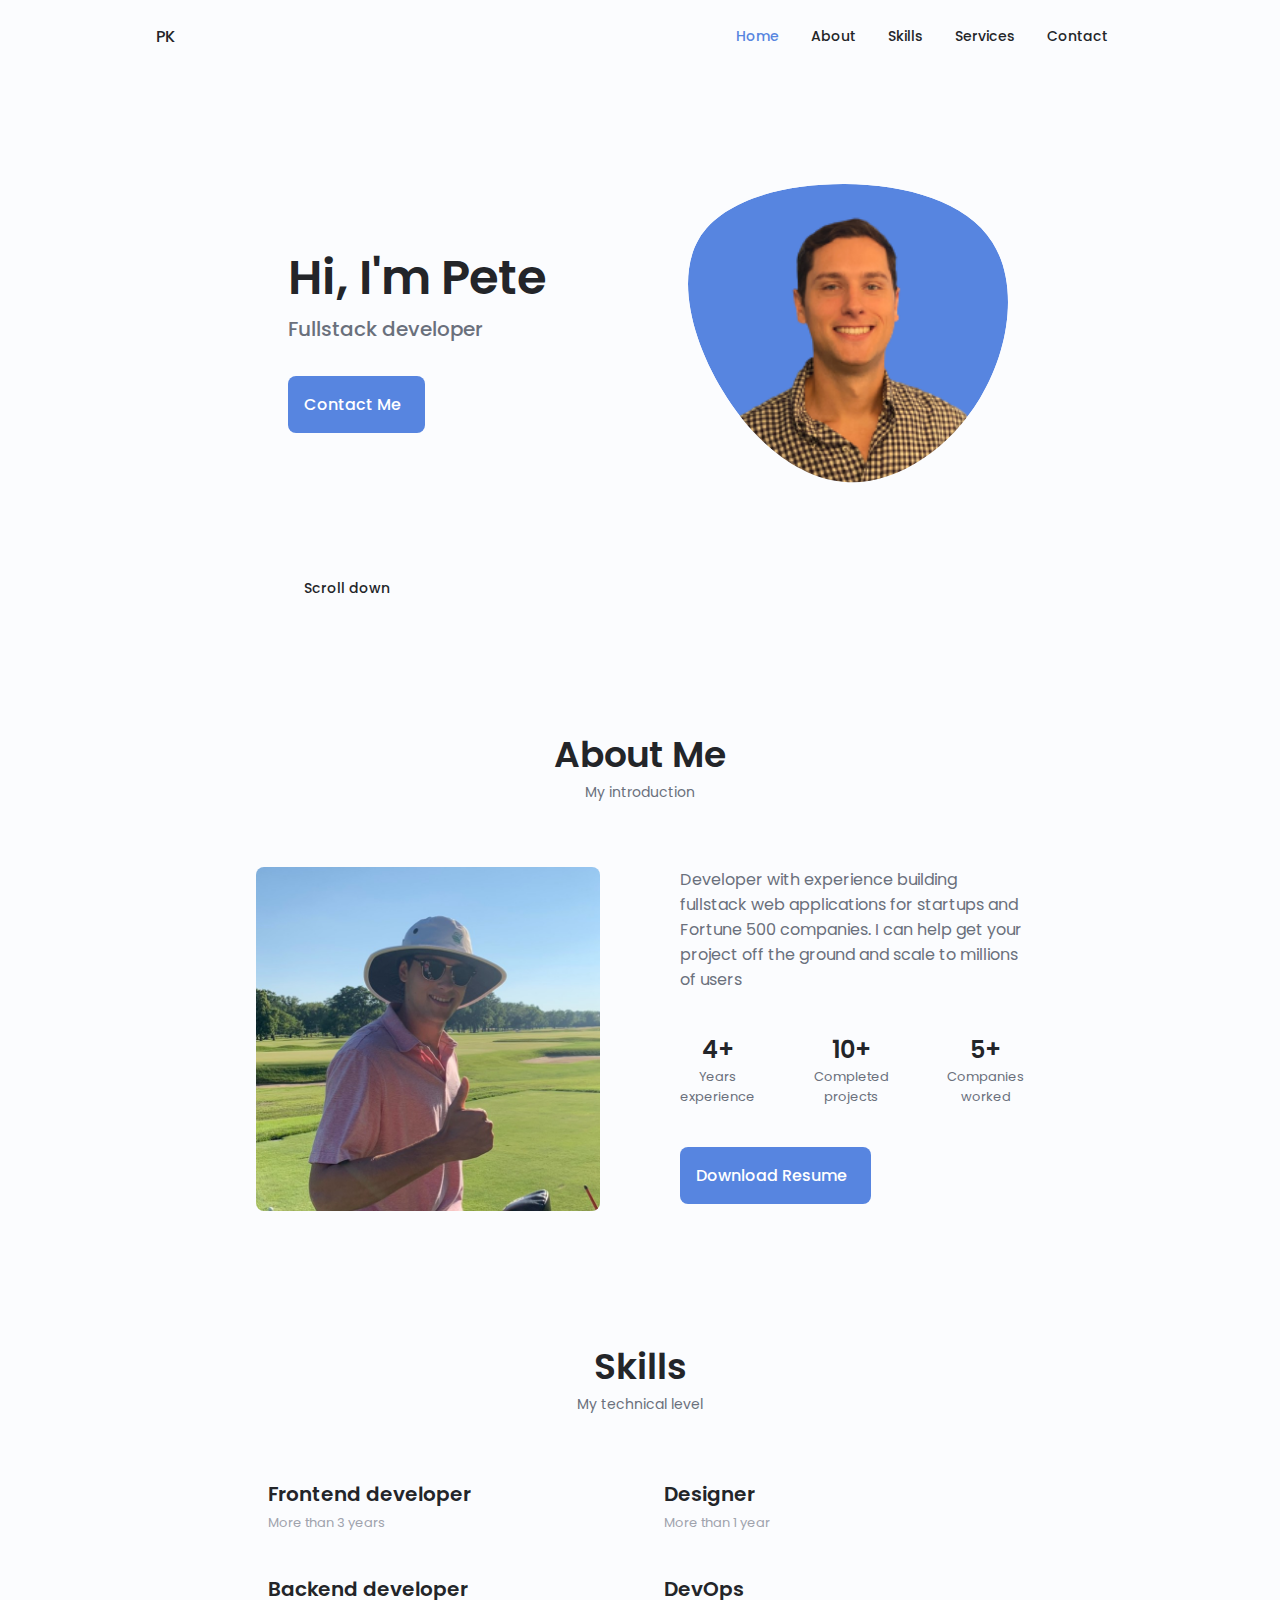
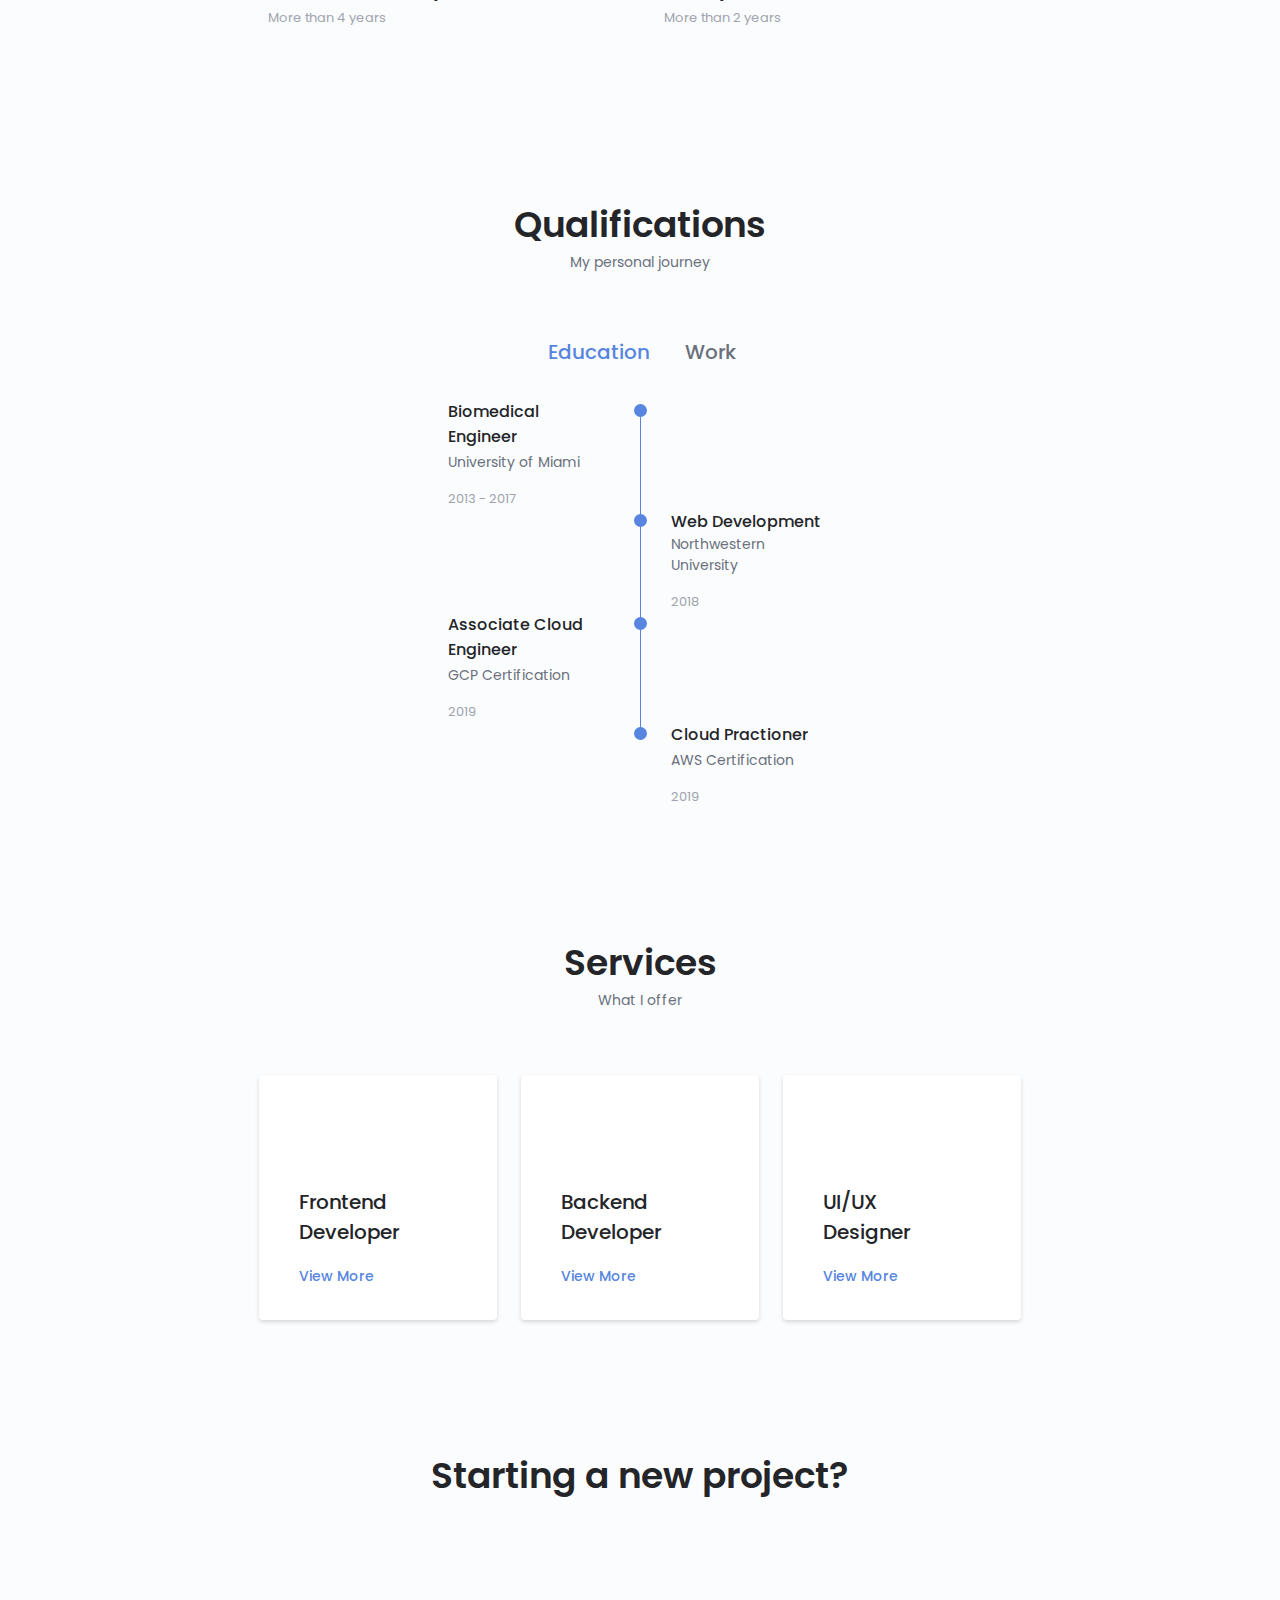
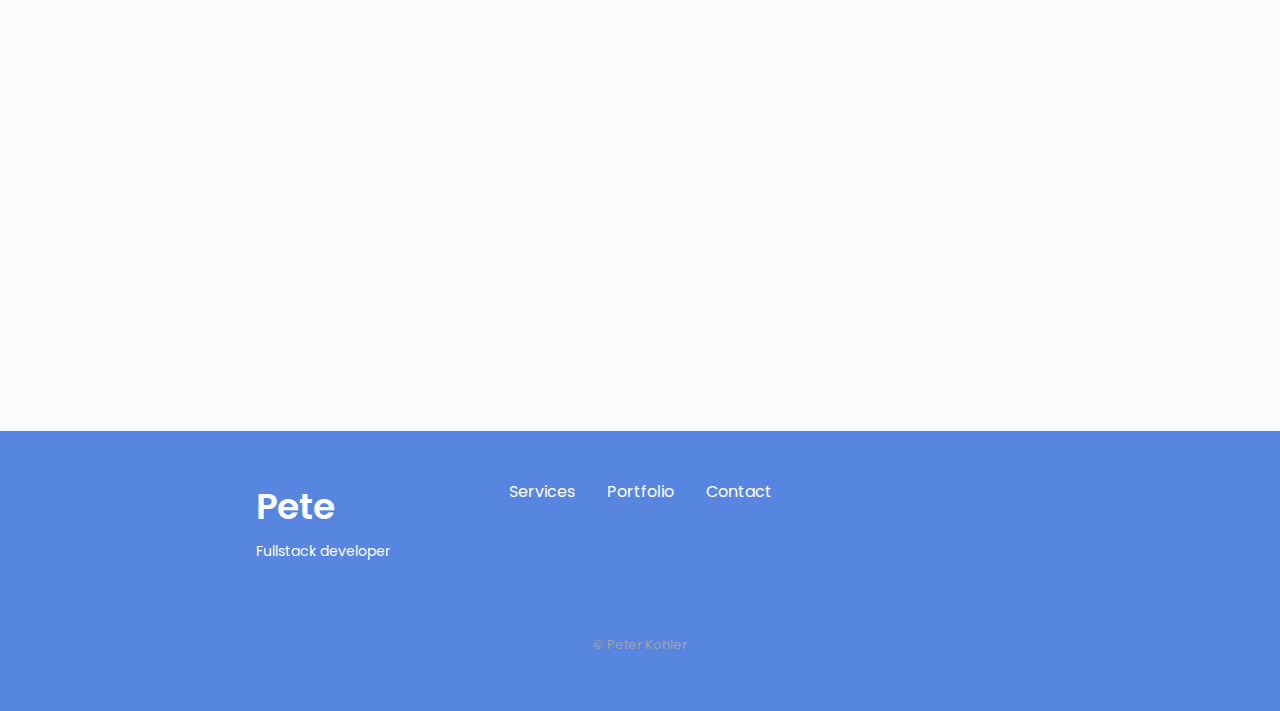
<file: index.html>
<!DOCTYPE html>
<html lang="en">
  <head>
    <meta charset="UTF-8" />
    <meta name="viewport" content="width=device-width, initial-scale=1.0" />

    <!--==================== UNICONS ====================-->
    <link
      rel="stylesheet"
      href="https://unicons.iconscout.com/release/v3.0.6/css/line.css"
    />

    <!--==================== SWIPER CSS====================-->
    <link rel="stylesheet" href="assets/css/swiper-bundle.min.css" />

    <!--==================== CSS ==========-->
    <link rel="stylesheet" href="assets/css/styles.css" />

    <title>Responsive Portfolio Website</title>
    <!-- <link rel="shortcut icon" href="/assets/img/favicon.ico" /> -->
    <link
      rel="shortcut icon"
      type="image/png"
      href="/assets/img/favicon-96x96.png"
    />
  </head>
  <body>
    <!--==================== HEADER ====================-->
    <header class="header" id="header">
      <nav class="nav container">
        <a href="#" class="nav__logo">PK</a>

        <div class="nav__menu" id="nav-menu">
          <ul class="nav__list grid">
            <li class="nav__item">
              <a href="#home" class="nav__link active-link">
                <i class="uil uil-estate nav__icon"></i> Home
              </a>
            </li>

            <li class="nav__item">
              <a href="#about" class="nav__link">
                <i class="uil uil-user nav__icon"></i> About
              </a>
            </li>

            <li class="nav__item">
              <a href="#skills" class="nav__link">
                <i class="uil uil-file-alt nav__icon"></i> Skills
              </a>
            </li>

            <li class="nav__item">
              <a href="#services" class="nav__link">
                <i class="uil uil-briefcase-alt nav__icon"></i> Services
              </a>
            </li>

            <!-- <li class="nav__item">
              <a href="#portfolio" class="nav__link">
                <i class="uil uil-scenery nav__icon"></i> Portfolio
              </a>
            </li> -->

            <li class="nav__item">
              <a href="#contact" class="nav__link">
                <i class="uil uil-message nav__icon"></i> Contact
              </a>
            </li>
          </ul>

          <i class="uil uil-times nav__close" id="nav-close"></i>
        </div>

        <div class="nav__btns">
          <!-- Theme change button -->
          <i class="uil uil-moon change-theme" id="theme-button"></i>

          <div class="nav__toggle" id="nav-toggle">
            <i class="uil uil-apps"></i>
          </div>
        </div>
      </nav>
    </header>

    <!--==================== MAIN ====================-->
    <main class="main">
      <!--==================== HOME ====================-->
      <section class="home section" id="home">
        <div class="home__container container grid">
          <div class="home__content grid">
            <div class="home__social">
              <a
                href="https://www.linkedin.com/in/peter-kohler/"
                target="_blank"
                class="home__social-icon"
              >
                <i class="uil uil-linkedin-alt"></i>
              </a>

              <a
                href="https://dribbble.com/peterk95"
                target="_blank"
                class="home__social-icon"
              >
                <i class="uil uil-dribbble"></i>
              </a>

              <a
                href="https://github.com/pkohler95"
                target="_blank"
                class="home__social-icon"
              >
                <i class="uil uil-github-alt"></i>
              </a>
            </div>

            <div class="home__img">
              <svg class="home__blob" viewBox="0 0 200 187">
                <mask id="mask0" mask-type="alpha">
                  <path
                    d="M190.312 36.4879C206.582 62.1187 201.309 102.826 182.328 134.186C163.346 165.547 
                                    130.807 187.559 100.226 186.353C69.6454 185.297 41.0228 161.023 21.7403 129.362C2.45775 
                                    97.8511 -7.48481 59.1033 6.67581 34.5279C20.9871 10.1032 59.7028 -0.149132 97.9666 
                                    0.00163737C136.23 0.303176 174.193 10.857 190.312 36.4879Z"
                  />
                </mask>
                <g mask="url(#mask0)">
                  <path
                    d="M190.312 36.4879C206.582 62.1187 201.309 102.826 182.328 134.186C163.346 
                                    165.547 130.807 187.559 100.226 186.353C69.6454 185.297 41.0228 161.023 21.7403 
                                    129.362C2.45775 97.8511 -7.48481 59.1033 6.67581 34.5279C20.9871 10.1032 59.7028 
                                    -0.149132 97.9666 0.00163737C136.23 0.303176 174.193 10.857 190.312 36.4879Z"
                  />

                  <!--==================== 
                                        Insert your image in the Img folder and Change your image |
                                        Center your image with X: horizontal, Y: vertical 
                                    ====================-->
                  <image
                    class="home__blob-img"
                    x="-115"
                    y="-140"
                    href="assets/img/Untitled_design-removebg-preview.png"
                  />
                </g>
              </svg>
            </div>

            <div class="home__data">
              <h1 class="home__title">Hi, I'm Pete</h1>
              <h3 class="home__subtitle">Fullstack developer</h3>
              <p class="home__description"></p>
              <a href="#contact" class="button button--flex">
                Contact Me <i class="uil uil-message button__icon"></i>
              </a>
            </div>
          </div>

          <div class="home__scroll">
            <a href="#about" class="home__scroll-button button--flex">
              <i class="uil uil-mouse-alt home__scroll-mouse"></i>
              <span class="home__scroll-name">Scroll down</span>
              <i class="uil uil-arrow-down home__scroll-arrow"></i>
            </a>
          </div>
        </div>
      </section>

      <!--==================== ABOUT ====================-->
      <section class="about section" id="about">
        <h2 class="section__title">About Me</h2>
        <span class="section__subtitle">My introduction</span>

        <div class="about__container container grid">
          <img src="assets/img/Headshot2.jpg" alt="" class="about__img" />

          <div class="about__data">
            <p class="about__description">
              Developer with experience building fullstack web applications for
              startups and Fortune 500 companies. I can help get your project
              off the ground and scale to millions of users
            </p>

            <div class="about__info">
              <div>
                <span class="about__info-title">4+</span>
                <span class="about__info-name"
                  >Years <br />
                  experience</span
                >
              </div>

              <div>
                <span class="about__info-title">10+</span>
                <span class="about__info-name"
                  >Completed <br />
                  projects</span
                >
              </div>

              <div>
                <span class="about__info-title">5+</span>
                <span class="about__info-name"
                  >Companies <br />
                  worked</span
                >
              </div>
            </div>

            <div class="about__buttons">
              <!--==================== Change your CV ====================-->
              <a
                target="_blank"
                download=""
                href="assets/pdf/Resume-Peter-Kohler (1).pdf"
                class="button button--flex"
              >
                Download Resume
                <i class="uil uil-download-alt button__icon"></i>
              </a>
            </div>
          </div>
        </div>
      </section>

      <!--==================== SKILLS ====================-->
      <section class="skills section" id="skills">
        <h2 class="section__title">Skills</h2>
        <span class="section__subtitle">My technical level</span>

        <div class="skills__container container grid">
          <div>
            <!--=============== SKILLS 1 ===============-->
            <div class="skills__content skills__close">
              <div class="skills__header">
                <i class="uil uil-brackets-curly skills__icon"></i>

                <div>
                  <h1 class="skills__title">Frontend developer</h1>
                  <span class="skills__subtitle">More than 3 years</span>
                </div>

                <i class="uil uil-angle-down skills__arrow"></i>
              </div>

              <div class="skills__list grid">
                <div class="skills__data">
                  <div class="skills__titles">
                    <h3 class="skills__name">JavaScript/Typescript</h3>
                    <span class="skills__number">90%</span>
                  </div>
                  <div class="skills__bar">
                    <span class="skills__percentage skills__js"></span>
                  </div>
                </div>

                <div class="skills__data">
                  <div class="skills__titles">
                    <h3 class="skills__name">React</h3>
                    <span class="skills__number">90%</span>
                  </div>
                  <div class="skills__bar">
                    <span class="skills__percentage skills__react"></span>
                  </div>
                </div>

                <div class="skills__data">
                  <div class="skills__titles">
                    <h3 class="skills__name">CSS</h3>
                    <span class="skills__number">85%</span>
                  </div>
                  <div class="skills__bar">
                    <span class="skills__percentage skills__css"></span>
                  </div>
                </div>
              </div>
            </div>

            <!--=============== SKILLS 2 ===============-->
            <div class="skills__content skills__close">
              <div class="skills__header">
                <i class="uil uil-server-network skills__icon"></i>

                <div>
                  <h1 class="skills__title">Backend developer</h1>
                  <span class="skills__subtitle">More than 4 years</span>
                </div>

                <i class="uil uil-angle-down skills__arrow"></i>
              </div>

              <div class="skills__list grid">
                <div class="skills__data">
                  <div class="skills__titles">
                    <h3 class="skills__name">Java</h3>
                    <span class="skills__number">90%</span>
                  </div>
                  <div class="skills__bar">
                    <span class="skills__percentage skills__java"></span>
                  </div>
                </div>

                <div class="skills__data">
                  <div class="skills__titles">
                    <h3 class="skills__name">Node Js</h3>
                    <span class="skills__number">85%</span>
                  </div>
                  <div class="skills__bar">
                    <span class="skills__percentage skills__node"></span>
                  </div>
                </div>

                <div class="skills__data">
                  <div class="skills__titles">
                    <h3 class="skills__name">Firebase</h3>
                    <span class="skills__number">90%</span>
                  </div>
                  <div class="skills__bar">
                    <span class="skills__percentage skills__firebase"></span>
                  </div>
                </div>

                <div class="skills__data">
                  <div class="skills__titles">
                    <h3 class="skills__name">Python</h3>
                    <span class="skills__number">80%</span>
                  </div>
                  <div class="skills__bar">
                    <span class="skills__percentage skills__python"></span>
                  </div>
                </div>
              </div>
            </div>
          </div>

          <div>
            <!--=============== SKILLS 3 ===============-->
            <div class="skills__content skills__close">
              <div class="skills__header">
                <i class="uil uil-swatchbook skills__icon"></i>

                <div>
                  <h1 class="skills__title">Designer</h1>
                  <span class="skills__subtitle">More than 1 year</span>
                </div>

                <i class="uil uil-angle-down skills__arrow"></i>
              </div>

              <div class="skills__list grid">
                <div class="skills__data">
                  <div class="skills__titles">
                    <h3 class="skills__name">Figma</h3>
                    <span class="skills__number">90%</span>
                  </div>
                  <div class="skills__bar">
                    <span class="skills__percentage skills__figma"></span>
                  </div>
                </div>

                <div class="skills__data">
                  <div class="skills__titles">
                    <h3 class="skills__name">Sketch</h3>
                    <span class="skills__number">85%</span>
                  </div>
                  <div class="skills__bar">
                    <span class="skills__percentage skills__sketch"></span>
                  </div>
                </div>

                <div class="skills__data">
                  <div class="skills__titles">
                    <h3 class="skills__name">Photoshop</h3>
                    <span class="skills__number">85%</span>
                  </div>
                  <div class="skills__bar">
                    <span class="skills__percentage skills__photoshop"></span>
                  </div>
                </div>
              </div>
            </div>

            <!--=============== SKILLS 4 ===============-->
            <div class="skills__content skills__close">
              <div class="skills__header">
                <i class="uil uil-code-branch skills__icon"></i>

                <div>
                  <h1 class="skills__title">DevOps</h1>
                  <span class="skills__subtitle">More than 2 years</span>
                </div>

                <i class="uil uil-angle-down skills__arrow"></i>
              </div>

              <div class="skills__list grid">
                <div class="skills__data">
                  <div class="skills__titles">
                    <h3 class="skills__name">AWS</h3>
                    <span class="skills__number">85%</span>
                  </div>
                  <div class="skills__bar">
                    <span class="skills__percentage skills__aws"></span>
                  </div>
                </div>

                <div class="skills__data">
                  <div class="skills__titles">
                    <h3 class="skills__name">GCP/Kubernetes</h3>
                    <span class="skills__number">80%</span>
                  </div>
                  <div class="skills__bar">
                    <span class="skills__percentage skills__gcp"></span>
                  </div>
                </div>

                <div class="skills__data">
                  <div class="skills__titles">
                    <h3 class="skills__name">CI/CD</h3>
                    <span class="skills__number">85%</span>
                  </div>
                  <div class="skills__bar">
                    <span class="skills__percentage skills__cicd"></span>
                  </div>
                </div>
              </div>
            </div>
          </div>
        </div>
      </section>

      <!--==================== QUALIFICATION ====================-->
      <section class="qualification section">
        <h2 class="section__title">Qualifications</h2>
        <span class="section__subtitle">My personal journey</span>

        <div class="qualification__container container">
          <div class="qualification__tabs">
            <div
              class="qualification__button button--flex qualification__active"
              data-target="#education"
            >
              <i class="uil uil-graduation-cap qualification__icon"></i>
              Education
            </div>

            <div class="qualification__button button--flex" data-target="#work">
              <i class="uil uil-briefcase-alt qualification__icon"></i>
              Work
            </div>
          </div>

          <div class="qualification__sections">
            <!--=============== QUALIFICATION CONTENT 1 ===============-->
            <div
              class="qualification__content qualification__active"
              data-content
              id="education"
            >
              <!--=============== QUALIFICATION 1 ===============-->
              <div class="qualification__data">
                <div>
                  <h3 class="qualification__title">Biomedical Engineer</h3>
                  <span class="qualification__subtitle"
                    >University of Miami</span
                  >
                  <div class="qualification__calendar">
                    <i class="uil uil-calendar-alt"></i>
                    2013 - 2017
                  </div>
                </div>

                <div>
                  <span class="qualification__rounder"></span>
                  <span class="qualification__line"></span>
                </div>
              </div>

              <!--=============== QUALIFICATION 2 ===============-->
              <div class="qualification__data">
                <div></div>

                <div>
                  <span class="qualification__rounder"></span>
                  <span class="qualification__line"></span>
                </div>

                <div>
                  <h3 class="qualification__title">Web Development</h3>
                  <span class="qualification__subtitle"
                    >Northwestern University</span
                  >
                  <div class="qualification__calendar">
                    <i class="uil uil-calendar-alt"></i>
                    2018
                  </div>
                </div>
              </div>

              <!--=============== QUALIFICATION 3 ===============-->
              <div class="qualification__data">
                <div>
                  <h3 class="qualification__title">Associate Cloud Engineer</h3>
                  <span class="qualification__subtitle">GCP Certification</span>
                  <div class="qualification__calendar">
                    <i class="uil uil-calendar-alt"></i>
                    2019
                  </div>
                </div>

                <div>
                  <span class="qualification__rounder"></span>
                  <span class="qualification__line"></span>
                </div>
              </div>

              <!--=============== QUALIFICATION 4 ===============-->
              <div class="qualification__data">
                <div></div>

                <div class="qualification__time">
                  <span class="qualification__rounder"></span>
                  <!-- <span class="qualification__line"></span> -->
                </div>

                <div>
                  <h3 class="qualification__title">Cloud Practioner</h3>
                  <span class="qualification__subtitle">AWS Certification</span>
                  <div class="qualification__calendar">
                    <i class="uil uil-calendar-alt"></i>
                    2019
                  </div>
                </div>
              </div>
            </div>

            <!--=============== QUALIFICATION CONTENT 2 ===============-->
            <div class="qualification__content" data-content id="work">
              <!--=============== QUALIFICATION 1 ===============-->
              <div class="qualification__data">
                <div>
                  <h3 class="qualification__title">Frontend Developer</h3>
                  <span class="qualification__subtitle">Coinplan</span>
                  <div class="qualification__calendar">
                    <i class="uil uil-calendar-alt"></i>
                    2018
                  </div>
                </div>

                <div>
                  <span class="qualification__rounder"></span>
                  <span class="qualification__line"></span>
                </div>
              </div>

              <!--=============== QUALIFICATION 2 ===============-->
              <div class="qualification__data">
                <div></div>

                <div class="qualification__time">
                  <span class="qualification__rounder"></span>
                  <span class="qualification__line"></span>
                </div>

                <div>
                  <h3 class="qualification__title">Backend Developer</h3>
                  <span class="qualification__subtitle"
                    >Kin + Carta (BCBS)</span
                  >
                  <div class="qualification__calendar">
                    <i class="uil uil-calendar-alt"></i>
                    2019-2020
                  </div>
                </div>
              </div>

              <!--=============== QUALIFICATION 3 ===============-->
              <div class="qualification__data">
                <div>
                  <h3 class="qualification__title">Fullstack Developer</h3>
                  <span class="qualification__subtitle"
                    >Kin + Carta (Discover Card)</span
                  >
                  <div class="qualification__calendar">
                    <i class="uil uil-calendar-alt"></i>
                    2020-2021
                  </div>
                </div>

                <div>
                  <span class="qualification__rounder"></span>
                  <span class="qualification__line"></span>
                </div>
              </div>

              <!--=============== QUALIFICATION 4 ===============-->
              <div class="qualification__data">
                <div></div>

                <div class="qualification__time">
                  <span class="qualification__rounder"></span>
                  <!-- <span class="qualification__line"></span> -->
                </div>

                <div>
                  <h3 class="qualification__title">Co Founder</h3>
                  <span class="qualification__subtitle">Prismatic</span>
                  <div class="qualification__calendar">
                    <i class="uil uil-calendar-alt"></i>
                    2021
                  </div>
                </div>
              </div>
            </div>
          </div>
        </div>
      </section>

      <!--==================== SERVICES ====================-->
      <section class="services section" id="services">
        <h2 class="section__title">Services</h2>
        <span class="section__subtitle">What I offer</span>

        <div class="services__container container grid">
          <!--=============== SERVICES 1 ===============-->
          <div class="services__content">
            <div>
              <i class="uil uil-brackets-curly services__icon"></i>
              <h3 class="services__title">
                Frontend <br />
                Developer
              </h3>
            </div>

            <span
              class="button button--flex button--small button--link services__button"
            >
              View More
              <i class="uil uil-arrow-right button__icon"></i>
            </span>

            <div class="services__modal">
              <div class="services__modal-content">
                <h4 class="services__modal-title">
                  Frontend <br />
                  Developer
                </h4>
                <i class="uil uil-times services__modal-close"></i>

                <ul class="services__modal-services grid">
                  <li class="services__modal-service">
                    <i class="uil uil-check-circle services__modal-icon"></i>
                    <p>Create reusable react components</p>
                  </li>
                  <li class="services__modal-service">
                    <i class="uil uil-check-circle services__modal-icon"></i>
                    <p>Responsive web layout</p>
                  </li>
                  <li class="services__modal-service">
                    <i class="uil uil-check-circle services__modal-icon"></i>
                    <p>Implement styling and animations</p>
                  </li>
                </ul>
              </div>
            </div>
          </div>

          <!--=============== SERVICES 2 ===============-->
          <div class="services__content">
            <div>
              <i class="uil uil-server-network services__icon"></i>
              <h3 class="services__title">
                Backend <br />
                Developer
              </h3>
            </div>

            <span
              class="button button--flex button--small button--link services__button"
            >
              View More
              <i class="uil uil-arrow-right button__icon"></i>
            </span>

            <div class="services__modal">
              <div class="services__modal-content">
                <h4 class="services__modal-title">
                  Backend <br />
                  Developer
                </h4>
                <i class="uil uil-times services__modal-close"></i>

                <ul class="services__modal-services grid">
                  <li class="services__modal-service">
                    <i class="uil uil-check-circle services__modal-icon"></i>
                    <p>Create backend business logic using python or node.js</p>
                  </li>
                  <li class="services__modal-service">
                    <i class="uil uil-check-circle services__modal-icon"></i>
                    <p>
                      Set up authentication and cloud hosting using firebase or
                      AWS
                    </p>
                  </li>
                  <li class="services__modal-service">
                    <i class="uil uil-check-circle services__modal-icon"></i>
                    <p>Set up CI/CD, application monitoring, and metrics</p>
                  </li>
                </ul>
              </div>
            </div>
          </div>

          <!--=============== SERVICES 3 ===============-->
          <div class="services__content">
            <div>
              <i class="uil uil-web-grid services__icon"></i>
              <h3 class="services__title">
                UI/UX <br />
                Designer
              </h3>
            </div>
            <span
              class="button button--flex button--small button--link services__button"
            >
              View More
              <i class="uil uil-arrow-right button__icon"></i>
            </span>

            <div class="services__modal">
              <div class="services__modal-content">
                <h4 class="services__modal-title">
                  Ui/Ux <br />
                  Designer
                </h4>
                <i class="uil uil-times services__modal-close"></i>

                <ul class="services__modal-services grid">
                  <li class="services__modal-service">
                    <i class="uil uil-check-circle services__modal-icon"></i>
                    <p>Develop the user interface</p>
                  </li>
                  <li class="services__modal-service">
                    <i class="uil uil-check-circle services__modal-icon"></i>
                    <p>Create ux element interactions</p>
                  </li>
                  <li class="services__modal-service">
                    <i class="uil uil-check-circle services__modal-icon"></i>
                    <p>Position your company brand</p>
                  </li>
                </ul>
              </div>
            </div>
          </div>
        </div>
      </section>

      <!--==================== PORTFOLIO ====================-->
      <!-- See sections folder -->

      <!--==================== PROJECT IN MIND ====================-->
      <!-- <section class="project section">
        <div class="project__bg">
          <div class="project__container container grid">
            <div class="project__data">
              <h2 class="project__title">Starting a new project?</h2>
              <p class="project__description">
                Contact me now to see if I can help
              </p>
              <a href="#contact" class="button button--flex button--white">
                Contact Me
                <i class="uil uil-message button__icon"></i>
              </a>
            </div>

          </div>
        </div>
      </section> -->

      <!--==================== TESTIMONIAL ====================-->
      <!-- see sections folder -->

      <!--==================== CONTACT ME ====================-->
      <section class="contact section" id="contact">
        <h2 class="section__title">Starting a new project?</h2>
        <span class="section__subtitle"></span>

        <div class="contact__container container grid">
          <!-- <div class="contact_information_container">
            <div class="contact__information">
              <i class="uil uil-phone contact__icon"></i>
              <div>
                <h3 class="contact__title">Call Me</h3>
                <span class="contact__subtitle">847-644-1705</span>
              </div>
            </div>

            <div class="contact__information">
              <i class="uil uil-envelope contact__icon"></i>
              <div>
                <h3 class="contact__title">Email</h3>
                <span class="contact__subtitle">peterkohler95@gmail.com</span>
              </div>
            </div>

            <div class="contact__information">
              <i class="uil uil-map-marker contact__icon"></i>
              <div>
                <h3 class="contact__title">Location</h3>
                <span class="contact__subtitle">Chicago, IL</span>
              </div>
            </div>
          </div> -->

          <div
            data-tf-widget="WdB3PO1C"
            data-tf-iframe-props="title=Get in touch"
            style="width: 100%; height: 400px"
          ></div>
          <script src="//embed.typeform.com/next/embed.js"></script>

          <!-- <form action="" class="contact__form grid">
            <div class="contact__inputs grid">
              <div class="contact__content">
                <label for="" class="contact__label">Name</label>
                <input type="text" class="contact__input" />
              </div>
              <div class="contact__content">
                <label for="" class="contact__label">Email</label>
                <input type="email" class="contact__input" />
              </div>
            </div>
            <div class="contact__content">
              <label for="" class="contact__label">Project</label>
              <input type="text" class="contact__input" />
            </div>
            <div class="contact__content">
              <label for="" class="contact__label">Message</label>
              <textarea
                name=""
                id=""
                cols="0"
                rows="7"
                class="contact__input"
              ></textarea>
            </div>

            <div>
              <a href="#contact" class="button button--flex">
                Send Message
                <i class="uil uil-message button__icon"></i>
              </a>
            </div>
          </form> -->
        </div>
      </section>
    </main>

    <!--==================== FOOTER ====================-->
    <footer class="footer">
      <div class="footer__bg">
        <div class="footer__container container grid">
          <div>
            <h1 class="footer__title">Pete</h1>
            <span class="footer__subtitle">Fullstack developer</span>
          </div>

          <ul class="footer__links">
            <li>
              <a href="#services" class="footer__link">Services</a>
            </li>
            <li>
              <a href="#portfolio" class="footer__link">Portfolio</a>
            </li>
            <li>
              <a href="#contact" class="footer__link">Contact</a>
            </li>
          </ul>

          <div class="footer__socials">
            <a
              href="https://www.facebook.com/peter.kohler.54"
              target="_blank"
              class="footer__social"
            >
              <i class="uil uil-facebook-f"></i>
            </a>
            <a
              href="https://www.instagram.com/pkohl95/"
              target="_blank"
              class="footer__social"
            >
              <i class="uil uil-instagram"></i>
            </a>
            <a
              href="https://twitter.com/peterkohler95"
              target="_blank"
              class="footer__social"
            >
              <i class="uil uil-twitter-alt"></i>
            </a>
          </div>
        </div>

        <p class="footer__copy">&#169; Peter Kohler</p>
      </div>
    </footer>

    <!--========== SCROLL TOP ==========-->
    <a href="#" class="scrollup" id="scroll-top">
      <i class="uil uil-arrow-up scrollup__icon"></i>
    </a>

    <!--==================== SWIPER JS ====================-->
    <script src="assets/js/swiper-bundle.min.js"></script>

    <!--==================== MAIN JS ====================-->
    <script src="assets/js/main.js"></script>
  </body>
</html>
</file>
<file: assets/css/styles.css>
/*==================== GOOGLE FONTS ====================*/
@import url("https://fonts.googleapis.com/css2?family=Poppins:wght@400;500;600&display=swap");
/*==================== VARIABLES CSS ====================*/
:root {
  --header-height: 3rem;
  /*========== Colors ==========*/
  /* Change favorite color */
  --hue-color: 220;
  /*Purple 250 - Green 142 - Blue 230 - Pink 340*/
  /* HSL color mode */
  --first-color: hsl(var(--hue-color), 69%, 61%);
  --first-color-second: hsl(var(--hue-color), 69%, 61%);
  --first-color-alt: hsl(var(--hue-color), 57%, 53%);
  --first-color-lighter: hsl(var(--hue-color), 92%, 85%);
  --title-color: hsl(var(--hue-color), 8%, 15%);
  --text-color: hsl(var(--hue-color), 8%, 45%);
  --text-color-light: hsl(var(--hue-color), 8%, 65%);
  --input-color: hsl(var(--hue-color), 70%, 96%);
  --body-color: hsl(var(--hue-color), 60%, 99%);
  --container-color: #fff;
  --scroll-bar-color: hsl(var(--hue-color), 12%, 90%);
  --scroll-thumb-color: hsl(var(--hue-color), 12%, 80%);
  /*========== Font and typography ==========*/
  --body-font: "Poppins", sans-serif;
  --big-font-size: 2rem;
  --h1-font-size: 1.5rem;
  --h2-font-size: 1.25rem;
  --h3-font-size: 1.125rem;
  --normal-font-size: 0.938rem;
  --small-font-size: 0.813rem;
  --smaller-font-size: 0.75rem;
  /*========== Font weight ==========*/
  --font-medium: 500;
  --font-semi-bold: 600;
  /*========== Margenes Bottom ==========*/
  --mb-0-25: 0.25rem;
  --mb-0-5: 0.5rem;
  --mb-0-75: 0.75rem;
  --mb-1: 1rem;
  --mb-1-5: 1.5rem;
  --mb-2: 2rem;
  --mb-2-5: 2.5rem;
  --mb-3: 3rem;
  /*========== z index ==========*/
  --z-tooltip: 10;
  --z-fixed: 100;
  --z-modal: 1000;
}

@media screen and (min-width: 968px) {
  :root {
    --big-font-size: 3rem;
    --h1-font-size: 2.25rem;
    --h2-font-size: 1.5rem;
    --h3-font-size: 1.25rem;
    --normal-font-size: 1rem;
    --small-font-size: 0.875rem;
    --smaller-font-size: 0.813rem;
  }
}

/*========== Variables Dark theme ==========*/
body.dark-theme {
  /* HSL color mode */
  --first-color-second: hsl(var(--hue-color), 30%, 8%);
  --title-color: hsl(var(--hue-color), 8%, 95%);
  --text-color: hsl(var(--hue-color), 8%, 75%);
  --input-color: hsl(var(--hue-color), 29%, 16%);
  --body-color: hsl(var(--hue-color), 28%, 12%);
  --container-color: hsl(var(--hue-color), 29%, 16%);
  --scroll-bar-color: hsl(var(--hue-color), 12%, 48%);
  --scroll-thumb-color: hsl(var(--hue-color), 12%, 36%);
}

/*========== Button Dark/Light ==========*/
.nav__btns {
  display: flex;
  align-items: center;
}

.change-theme {
  font-size: 1.25rem;
  color: var(--title-color);
  margin-right: var(--mb-1);
  cursor: pointer;
}

.change-theme:hover {
  color: var(--first-color);
}

/*==================== BASE ====================*/
* {
  box-sizing: border-box;
  padding: 0;
  margin: 0;
}

html {
  scroll-behavior: smooth;
}

body {
  margin: 0 0 var(--header-height) 0;
  font-family: var(--body-font);
  font-size: var(--normal-font-size);
  background-color: var(--body-color);
  color: var(--text-color);
}

h1,
h2,
h3,
h4 {
  color: var(--title-color);
  font-weight: var(--font-semi-bold);
}

ul {
  list-style: none;
}

a {
  text-decoration: none;
}

img {
  max-width: 100%;
  height: auto;
}

/*==================== REUSABLE CSS CLASSES ====================*/
.section {
  padding: 2rem 0 4rem;
}

.section__title {
  font-size: var(--h1-font-size);
  color: var(--title-color);
}

.section__subtitle {
  display: block;
  font-size: var(--small-font-size);
  margin-bottom: var(--mb-3);
}

.section__title,
.section__subtitle {
  text-align: center;
}

/*==================== LAYOUT ====================*/
.container {
  max-width: 768px;
  margin-left: var(--mb-1-5);
  margin-right: var(--mb-1-5);
}

.grid {
  display: grid;
  gap: 1.5rem;
}

.header {
  width: 100%;
  position: fixed;
  bottom: 0;
  left: 0;
  z-index: var(--z-fixed);
  background-color: var(--body-color);
}

/*==================== NAV ====================*/
.nav {
  max-width: 968px;
  height: var(--header-height);
  display: flex;
  justify-content: space-between;
  align-items: center;
}

.nav__logo,
.nav__toggle {
  color: var(--title-color);
  font-weight: var(--font-medium);
}

.nav__logo:hover {
  color: var(--first-color);
}

.nav__toggle {
  font-size: 1.1rem;
  cursor: pointer;
}

.nav__toggle:hover {
  color: var(--first-color);
}

@media screen and (max-width: 767px) {
  .nav__menu {
    position: fixed;
    bottom: -100%;
    left: 0;
    width: 100%;
    background-color: var(--body-color);
    padding: 2rem 1.5rem 4rem;
    box-shadow: 0 -1px 4px rgba(0, 0, 0, 0.15);
    border-radius: 1.5rem 1.5rem 0 0;
    transition: 0.3s;
  }
}

.nav__list {
  grid-template-columns: repeat(3, 1fr);
  gap: 2rem;
}

.nav__link {
  display: flex;
  flex-direction: column;
  align-items: center;
  font-size: var(--small-font-size);
  color: var(--title-color);
  font-weight: var(--font-medium);
}

.nav__link:hover {
  color: var(--first-color);
}

.nav__icon {
  font-size: 1.2rem;
}

.nav__close {
  position: absolute;
  right: 1.3rem;
  bottom: 0.5rem;
  font-size: 1.5rem;
  cursor: pointer;
  color: var(--first-color);
}

.nav__close:hover {
  color: var(--first-color-alt);
}

/* show menu */
.show-menu {
  bottom: 0;
}

/* Active link */
.active-link {
  color: var(--first-color);
}

/* Change background header */
.scroll-header {
  box-shadow: 0 -1px 4px rgba(0, 0, 0, 0.15);
}

/*==================== HOME ====================*/
.home__container {
  gap: 1rem;
}

.home__content {
  grid-template-columns: 0.5fr 3fr;
  padding-top: 3.5rem;
  align-items: center;
}

.home__social {
  display: grid;
  grid-template-columns: max-content;
  row-gap: 1rem;
}

.home__social-icon {
  font-size: 1.25rem;
  color: var(--first-color);
}

.home__social-icon:hover {
  color: var(--first-color-alt);
}

.home__blob {
  width: 200px;
  fill: var(--first-color);
}

.home__blob-img {
  width: 450px;
  height: 450px;
}

.home__data {
  grid-column: 1/3;
}

.home__title {
  font-size: var(--big-font-size);
}

.home__subtitle {
  font-size: var(--h3-font-size);
  color: var(--text-color);
  font-weight: var(--font-medium);
  margin-bottom: var(--mb-0-75);
}

.home__description {
  margin-bottom: var(--mb-2);
}

.home__scroll {
  display: none;
}

.home__scroll-button {
  color: var(--first-color);
  transition: 0.3s;
}

.home__scroll-button:hover {
  transform: translateY(0.25rem);
}

.home__scroll-mouse {
  font-size: 2rem;
}

.home__scroll-name {
  font-size: var(--small-font-size);
  color: var(--title-color);
  font-weight: var(--font-medium);
  margin-right: var(--mb-0-25);
}

.home__scroll-arrow {
  font-size: 1.25rem;
}

/*========== BUTTONS ==========*/
.button {
  display: inline-block;
  background-color: var(--first-color);
  color: #fff;
  padding: 1rem;
  border-radius: 0.5rem;
  font-weight: var(--font-medium);
}

.button:hover {
  background-color: var(--first-color-alt);
}

.button__icon {
  font-size: 1.25rem;
  margin-left: var(--mb-0-5);
  transition: 0.3s;
}

.button--white {
  background-color: #fff;
  color: var(--first-color);
}

.button--white:hover {
  background-color: #fff;
}

.button--flex {
  display: inline-flex;
  align-items: center;
}

.button--small {
  padding: 0.75rem 1rem;
}

.button--link {
  padding: 0;
  background-color: transparent;
  color: var(--first-color);
}

.button--link:hover {
  background-color: transparent;
  color: var(--first-color-alt);
}

/*==================== ABOUT ====================*/
.about__img {
  width: 200px;
  border-radius: 0.5rem;
  justify-self: center;
  align-self: center;
}

.about__description {
  text-align: center;
  margin-bottom: var(--mb-2-5);
}

.about__info {
  display: flex;
  justify-content: space-evenly;
  margin-bottom: var(--mb-2-5);
}

.about__info-title {
  font-size: var(--h2-font-size);
  font-weight: var(--font-semi-bold);
  color: var(--title-color);
}

.about__info-name {
  font-size: var(--smaller-font-size);
}

.about__info-title,
.about__info-name {
  display: block;
  text-align: center;
}

.about__buttons {
  display: flex;
  justify-content: center;
}

/*==================== SKILLS ====================*/
.skills__container {
  row-gap: 0;
}

.skills__header {
  display: flex;
  align-items: center;
  margin-bottom: var(--mb-2-5);
  cursor: pointer;
}

.skills__icon,
.skills__arrow {
  font-size: 2rem;
  color: var(--first-color);
}

.skills__icon {
  margin-right: var(--mb-0-75);
}

.skills__title {
  font-size: var(--h3-font-size);
}

.skills__subtitle {
  font-size: var(--smaller-font-size);
  color: var(--text-color-light);
}

.skills__arrow {
  margin-left: auto;
  transition: 0.4s;
}

.skills__list {
  row-gap: 1.5rem;
  padding-left: 2.7rem;
}

.skills__titles {
  display: flex;
  justify-content: space-between;
  margin-bottom: var(--mb-0-5);
}

.skills__name {
  font-size: var(--normal-font-size);
  font-weight: var(--font-medium);
}

.skills__bar,
.skills__percentage {
  height: 5px;
  border-radius: 0.25rem;
}

.skills__bar {
  background-color: var(--first-color-lighter);
}

.skills__percentage {
  display: block;
  background-color: var(--first-color);
}

.skills__html {
  width: 95%;
}

.skills__css {
  width: 85%;
}

.skills__js {
  width: 90%;
}

.skills__react {
  width: 90%;
}

.skills__java {
  width: 90%;
}

.skills__node {
  width: 85%;
}

.skills__firebase {
  width: 90%;
}

.skills__python {
  width: 80%;
}

.skills__figma {
  width: 90%;
}

.skills__sketch {
  width: 85%;
}

.skills__photoshop {
  width: 85%;
}

.skills__aws {
  width: 85%;
}

.skills__gcp {
  width: 80%;
}

.skills__cicd {
  width: 85%;
}

.skills__close .skills__list {
  height: 0px;
  overflow: hidden;
}

.skills__open .skills__list {
  height: max-content;
  margin-bottom: var(--mb-2-5);
}

.skills__open .skills__arrow {
  transform: rotate(-180deg);
}

/*==================== QUALIFICATION ====================*/
.qualification__tabs {
  display: flex;
  justify-content: space-evenly;
  margin-bottom: var(--mb-2);
}

.qualification__button {
  font-size: var(--h3-font-size);
  font-weight: var(--font-medium);
  cursor: pointer;
}

.qualification__button:hover {
  color: var(--first-color);
}

.qualification__icon {
  font-size: 1.8rem;
  margin-right: var(--mb-0-25);
}

.qualification__data {
  display: grid;
  grid-template-columns: 1fr max-content 1fr;
  column-gap: 1.5rem;
}

.qualification__title {
  font-size: var(--normal-font-size);
  font-weight: var(--font-medium);
}

.qualification__subtitle {
  display: inline-block;
  font-size: var(--small-font-size);
  margin-bottom: var(--mb-1);
}

.qualification__calendar {
  font-size: var(--smaller-font-size);
  color: var(--text-color-light);
}

.qualification__rounder {
  display: inline-block;
  width: 13px;
  height: 13px;
  background-color: var(--first-color);
  border-radius: 50%;
}

.qualification__line {
  display: block;
  width: 1px;
  height: 100%;
  background-color: var(--first-color);
  transform: translate(6px, -7px);
}

.qualification [data-content] {
  display: none;
}

.qualification__active[data-content] {
  display: block;
}

.qualification__button.qualification__active {
  color: var(--first-color);
}

/*==================== SERVICES ====================*/
.services__container {
  gap: 1.5rem;
  grid-template-columns: repeat(2, 1fr);
}

.services__content {
  position: relative;
  background-color: var(--container-color);
  padding: 3.5rem 0.5rem 1.25rem 1.5rem;
  border-radius: 0.25rem;
  box-shadow: 0 2px 4px rgba(0, 0, 0, 0.15);
  transition: 0.3s;
  overflow: hidden;
}

.services__content:hover {
  box-shadow: 0 4px 8px rgba(0, 0, 0, 0.15);
}

.services__icon {
  display: block;
  font-size: 1.5rem;
  color: var(--first-color);
  margin-bottom: var(--mb-1);
}

.services__title {
  font-size: var(--h3-font-size);
  margin-bottom: var(--mb-1);
  font-weight: var(--font-medium);
}

.services__button {
  cursor: pointer;
  font-size: var(--small-font-size);
}

.services__button:hover .button__icon {
  transform: translateX(0.25rem);
}

.services__modal {
  position: fixed;
  top: 0;
  left: 0;
  right: 0;
  bottom: 0;
  background-color: rgba(0, 0, 0, 0.5);
  display: flex;
  align-items: center;
  justify-content: center;
  padding: 0 1rem;
  z-index: var(--z-modal);
  opacity: 0;
  visibility: hidden;
  transition: 0.3s;
}

.services__modal-content {
  position: relative;
  background-color: var(--container-color);
  padding: 1.5rem;
  border-radius: 0.5rem;
}

.services__modal-services {
  row-gap: 1rem;
}

.services__modal-service {
  display: flex;
}

.services__modal-title {
  font-size: var(--h3-font-size);
  font-weight: var(--font-medium);
  margin-bottom: var(--mb-1-5);
}

.services__modal-close {
  position: absolute;
  top: 1rem;
  right: 1rem;
  font-size: 1.5rem;
  color: var(--first-color);
  cursor: pointer;
}

.services__modal-icon {
  color: var(--first-color);
  margin-right: var(--mb-0-25);
}

/* Active Modal */
.active-modal {
  opacity: 1;
  visibility: visible;
}

/*==================== PORTFOLIO ====================*/
.portfolio__container {
  overflow: initial;
}

.portfolio__content {
  padding: 0 1.5rem;
}

.portfolio__img {
  width: 265px;
  border-radius: 0.5rem;
  justify-self: center;
}

.portfolio__title {
  font-size: var(--h3-font-size);
  margin-bottom: var(--mb-0-5);
}

.portfolio__description {
  margin-bottom: var(--mb-0-75);
}

.portfolio__button:hover .button__icon {
  transform: translateX(0.25rem);
}

.swiper-button-prev::after,
.swiper-button-next::after {
  content: "";
}

.swiper-portfolio-icon {
  font-size: 2rem;
  color: var(--first-color);
}

.swiper-button-prev {
  left: -0.5rem;
}

.swiper-button-next {
  right: -0.5rem;
}

.swiper-container-horizontal > .swiper-pagination-bullets {
  bottom: -2.5rem;
}

.swiper-pagination-bullet-active {
  background-color: var(--first-color);
}

.swiper-button-prev,
.swiper-button-next,
.swiper-pagination-bullet {
  outline: none;
}

/*==================== PROJECT IN MIND ====================*/
.project {
  text-align: center;
}

.project__bg {
  background-color: var(--first-color-second);
  padding-top: 3rem;
  padding-bottom: 3rem;
}

.project__title {
  font-size: var(--h2-font-size);
  margin-bottom: var(--mb-0-75);
}

.project__description {
  margin-bottom: var(--mb-1-5);
}

.project__title,
.project__description {
  color: #fff;
}

.project__img {
  width: 232px;
  justify-self: center;
}

/*==================== TESTIMONIAL ====================*/
.testimonial__data,
.testimonial__header {
  display: flex;
}

.testimonial__data {
  justify-content: space-between;
  margin-bottom: var(--mb-1);
}

.testimonial__img {
  width: 60px;
  height: 60px;
  border-radius: 50%;
  margin-right: var(--mb-0-75);
}

.testimonial__name {
  font-size: var(--h3-font-size);
  font-weight: var(--font-medium);
}

.testimonial__client {
  font-size: var(--small-font-size);
  color: var(--text-color-light);
}

.testimonial__description {
  margin-bottom: var(--mb-2-5);
}

.testimonial__icon-star {
  color: var(--first-color);
}

.swiper-container .swiper-pagination-testimonial {
  bottom: 0;
}

/*==================== CONTACT ME ====================*/
.contact__container {
  row-gap: 3rem;
}

.contact__information {
  display: flex;
  margin-bottom: var(--mb-2);
  width: 231px;
  justify-content: center;
}

.contact__icon {
  font-size: 2rem;
  color: var(--first-color);
  margin-right: var(--mb-0-75);
}

.contact__title {
  font-size: var(--h3-font-size);
  font-weight: var(--font-medium);
}

.contact__subtitle {
  font-size: var(--small-font-size);
  color: var(--text-color-light);
}

.contact__content {
  background-color: var(--input-color);
  border-radius: 0.5rem;
  padding: 0.75rem 1rem 0.25rem;
}

.contact__label {
  font-size: var(--smaller-font-size);
  color: var(--title-color);
}

.contact__input {
  width: 100%;
  background-color: var(--input-color);
  color: var(--text-color);
  font-family: var(--body-font);
  font-size: var(--normal-font-size);
  border: none;
  outline: none;
  padding: 0.25rem 0.5rem 0.5rem 0;
}

/*==================== FOOTER ====================*/
.footer {
  padding-top: 2rem;
}

.footer__container {
  row-gap: 3.5rem;
}

.footer__bg {
  background-color: var(--first-color-second);
  padding: 2rem 0 3rem;
}

.footer__title {
  font-size: var(--h1-font-size);
  margin-bottom: var(--mb-0-25);
}

.footer__subtitle {
  font-size: var(--small-font-size);
}

.footer__links {
  display: flex;
  flex-direction: column;
  row-gap: 1.5rem;
}

.footer__link:hover {
  color: var(--first-color-lighter);
}

.footer__social {
  font-size: 1.25rem;
  margin-right: var(--mb-1-5);
}

.footer__social:hover {
  color: var(--first-color-lighter);
}

.footer__copy {
  font-size: var(--smaller-font-size);
  text-align: center;
  color: var(--text-color-light);
  margin-top: var(--mb-3);
}

.footer__title,
.footer__subtitle,
.footer__link,
.footer__social {
  color: #fff;
}

/*========== SCROLL UP ==========*/
.scrollup {
  position: fixed;
  right: 1rem;
  bottom: -20%;
  background-color: var(--first-color);
  opacity: 0.8;
  padding: 0 0.3rem;
  border-radius: 0.4rem;
  z-index: var(--z-tooltip);
  transition: 0.4s;
}

.scrollup:hover {
  background-color: var(--first-color-alt);
}

.scrollup__icon {
  font-size: 1.5rem;
  color: #fff;
}

/* Show scroll */
.show-scroll {
  bottom: 5rem;
}

/*========== SCROLL BAR ==========*/
::-webkit-scrollbar {
  width: 0.6rem;
  border-radius: 0.5rem;
  background-color: var(--scroll-bar-color);
}

::-webkit-scrollbar-thumb {
  background-color: var(--scroll-thumb-color);
  border-radius: 0.5rem;
}

::-webkit-scrollbar-thumb:hover {
  background-color: var(--text-color-light);
}

/*==================== MEDIA QUERIES ====================*/
/* For small devices */
@media screen and (max-width: 350px) {
  .container {
    margin-left: var(--mb-1);
    margin-right: var(--mb-1);
  }
  .nav__menu {
    padding: 2rem 0.25rem 4rem;
  }
  .nav__list {
    column-gap: 0;
  }
  .home__content {
    grid-template-columns: 0.25fr 3fr;
  }
  .home__blob {
    width: 180px;
  }
  .skills__title {
    font-size: var(--normal-font-size);
  }
  .qualification__data {
    gap: 0.5rem;
  }
  .services__container {
    grid-template-columns: max-content;
    justify-content: center;
  }
  .services__content {
    padding-right: 3.5rem;
  }
  .services__modal {
    padding: 0 0.5rem;
  }
  .project__img {
    width: 200px;
  }
  .testimonial__data,
  .testimonial__header {
    flex-direction: column;
    align-items: center;
  }
  .testimonial__img {
    margin-right: 0;
    margin-bottom: var(--mb-0-25);
  }
  .testimonial__data,
  .testimonial__description {
    text-align: center;
  }
}

/* For medium devices */
@media screen and (min-width: 568px) {
  .home__content {
    grid-template-columns: max-content 1fr 1fr;
  }
  .home__data {
    grid-column: initial;
  }
  .home__img {
    order: 1;
    justify-self: center;
  }
  .about__container,
  .skills__container,
  .portfolio__content,
  .project__container,
  .footer__container {
    grid-template-columns: repeat(2, 1fr);
  }
  .qualification__sections {
    display: grid;
    grid-template-columns: 0.6fr;
    justify-content: center;
  }

  .contact_information_container {
    display: flex;
    justify-content: space-between;
  }
}

@media screen and (min-width: 768px) {
  .container {
    margin-left: auto;
    margin-right: auto;
  }
  body {
    margin: 0;
  }
  .section {
    padding: 6rem 0 2rem;
  }
  .section__subtitle {
    margin-bottom: 4rem;
  }
  .header {
    top: 0;
    bottom: initial;
  }
  .header,
  .main,
  .footer__container {
    padding: 0 1rem;
  }
  .nav {
    height: calc(var(--header-height) + 1.5rem);
    column-gap: 1rem;
  }
  .nav__icon,
  .nav__close,
  .nav__toggle {
    display: none;
  }
  .nav__list {
    display: flex;
    column-gap: 2rem;
  }
  .nav__menu {
    margin-left: auto;
  }
  .change-theme {
    margin: 0;
  }
  .home__container {
    row-gap: 5rem;
  }
  .home__content {
    padding-top: 5.5rem;
    column-gap: 2rem;
  }
  .home__blob {
    width: 270px;
  }
  .home__scroll {
    display: block;
  }
  .home__scroll-button {
    margin-left: 3rem;
  }
  .about__container {
    column-gap: 5rem;
  }
  .about__img {
    width: 350px;
  }
  .about__description {
    text-align: initial;
  }
  .about__info {
    justify-content: space-between;
  }
  .about__buttons {
    justify-content: initial;
  }
  .qualification__tabs {
    justify-content: center;
  }
  .qualification__button {
    margin: 0 var(--mb-1);
  }
  .qualification__sections {
    grid-template-columns: 0.5fr;
  }
  .services__container {
    grid-template-columns: repeat(3, 218px);
    justify-content: center;
  }
  .services__icon {
    font-size: 2rem;
  }
  .services__content {
    padding: 6rem 0 2rem 2.5rem;
  }
  .services__modal-content {
    width: 450px;
  }
  .portfolio__img {
    width: 320px;
  }
  .portfolio__content {
    align-items: center;
  }
  .project {
    text-align: initial;
  }
  .project__bg {
    background: none;
  }
  .project__container {
    background-color: var(--first-color-second);
    border-radius: 1rem;
    padding: 3rem 2.5rem;
    grid-template-columns: 1fr max-content;
    column-gap: 3rem;
  }
  .project__data {
    padding-top: 0.8rem;
  }
  .footer__container {
    grid-template-columns: repeat(3, 1fr);
  }
  .footer__bg {
    padding: 3rem 0 3.5rem;
  }
  .footer__links {
    flex-direction: row;
    column-gap: 2rem;
  }
  .footer__socials {
    justify-self: flex-end;
  }
  .footer__copy {
    margin-top: 4.5rem;
  }
}

/* For large devices */
@media screen and (min-width: 1024px) {
  .header,
  .main,
  .footer__container {
    padding: 0;
  }
  .home__blob {
    width: 320px;
  }
  .home__social {
    transform: translateX(-6rem);
  }
  .services__container {
    grid-template-columns: repeat(3, 238px);
  }
  .portfolio__content {
    column-gap: 5rem;
  }
  .swiper-portfolio-icon {
    font-size: 3.5rem;
  }
  .swiper-button-prev {
    left: -3.5rem;
  }
  .swiper-button-next {
    right: -3.5rem;
  }
  .swiper-container-horizontal > .swiper-pagination-bullets {
    bottom: -4.5rem;
  }
  .swiper-container-horizontal
    > .swiper-pagination-bullets.swiper-pagination-bullets-dynamic {
    bottom: 0;
  }
  .testimonial__description {
    margin-bottom: 4rem;
  }
  .contact__form {
    width: 460px;
  }
  .contact__inputs {
    grid-template-columns: repeat(2, 1fr);
  }
}
</file>
